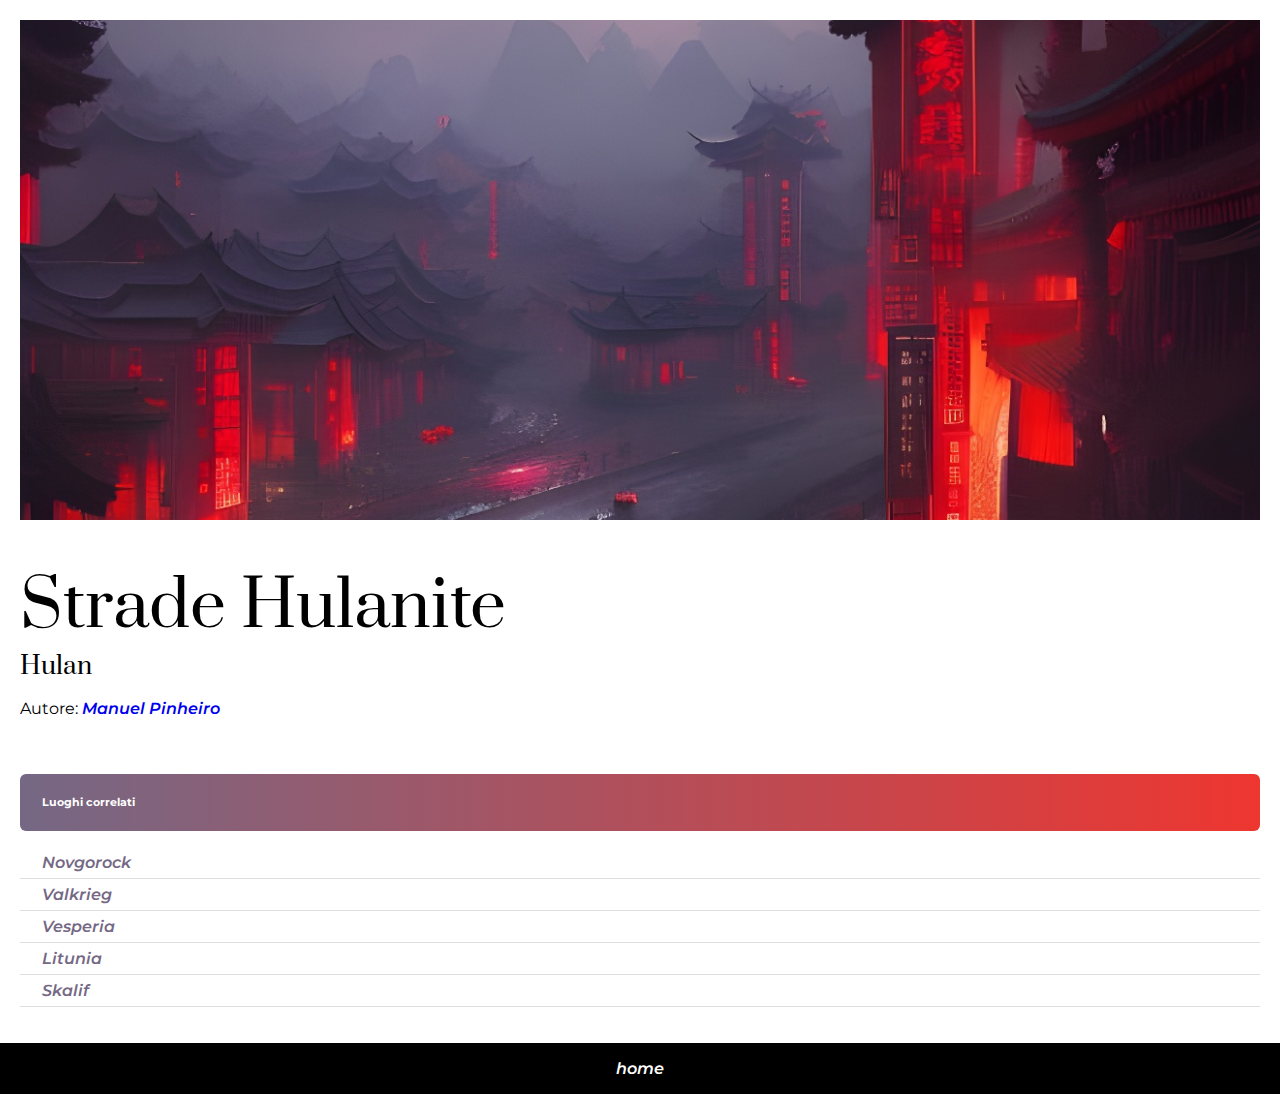
<file: hulan.html>
<!DOCTYPE html>
<html lang="it">

<head>
    <meta charset="UTF-8">
    <meta name="viewport" content="width=device-width, initial-scale=1.0">
    <title>Test sito a più pagine prove css</title>
    <link rel="stylesheet" href="style.css">
    <style>
        
        .image-container {
            height: 500px;
            background-image: url(img.html/hulan-img.jpg);
            background-size: cover;
            background-position: center;
            position: relative;

        }

        

        h6 {
            padding: 22px;
            margin-bottom: 0px;
            margin-top: 56px;
            color: white;
            border-radius: 6px;
            background: linear-gradient(to right, #756885, #ee3630)
        }

        
        li a {
            text-decoration: none;
            color: #756885;
        }

        li a:hover {
            color: #ee3630;
        }

        

footer a{ color: white;}
footer a:hover {color: #ee3630;}
   
    </style>




</head>

<body>
    <div class="main-section">
        <div class="image-container">
        </div>
        <h1>Strade Hulanite</h1>
        <h3>Hulan</h3>
        <p>Autore:<a href="pagina-autore.html"> Manuel Pinheiro</a></p>
        <h6>Luoghi correlati</h6>
        <ul>
            <li><a href="novgorock.html">Novgorock</a></li>
            <li><a href="valkrieg.html">Valkrieg</a></li>
            <li><a href="index.html">Vesperia</a></li>
            <li><a href="litunia.html">Litunia</a></li>
            <li><a href="skalif.html">Skalif</a></li>
        </ul>


    </div>
    <footer><a href="index.html">home</a></footer>

</body>

</html>
</file>
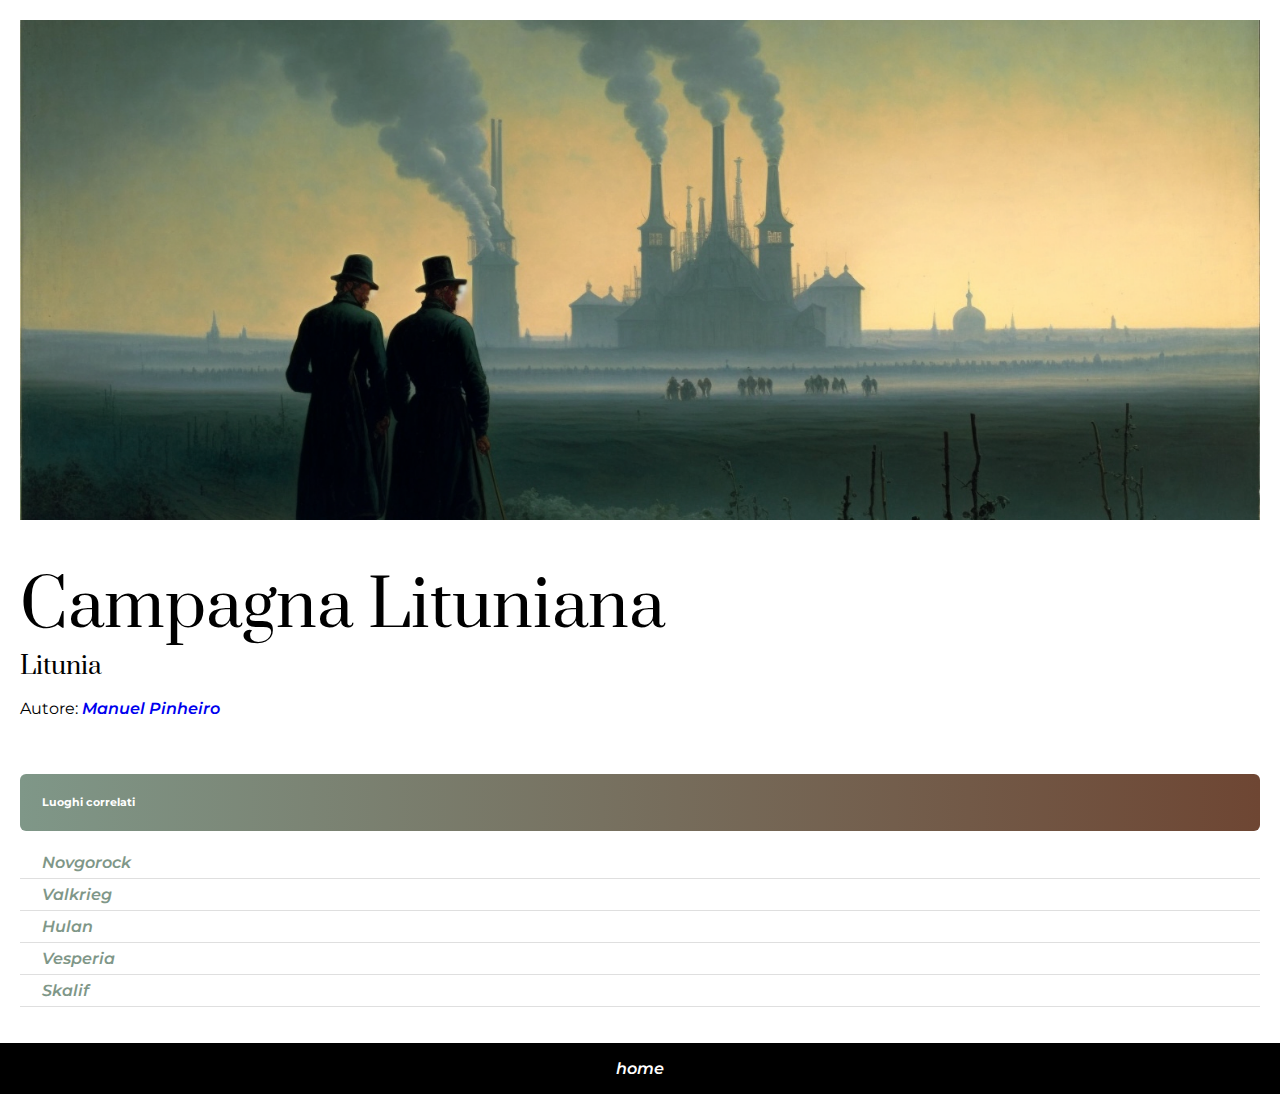
<file: litunia.html>
<!DOCTYPE html>
<html lang="it">

<head>
    <meta charset="UTF-8">
    <meta name="viewport" content="width=device-width, initial-scale=1.0">
    <title>Test sito a più pagine prove css</title>
    <link rel="stylesheet" href="style.css">
    
    <style>
       

        .image-container {
            height: 500px;
            background-image: url(img.html/litunia-img.png);
            background-size: cover;
            background-position: center;
            position: relative;

        }

       

        h6 {
            padding: 22px;
            margin-bottom: 0px;
            margin-top: 56px;
            color: white;
            border-radius: 6px;
            background: linear-gradient(to right, #7f9788, #6e4633)
        }

       

        li a {
            text-decoration: none;
            color: #7f9788;
        }

        li a:hover {
            color: #6e4633;
        }

       

footer a{ color: white;}
footer a:hover {color: #6e4633;}
   
    </style>




</head>

<body>
    <div class="main-section">
        <div class="image-container">
        </div>
        <h1>Campagna Lituniana</h1>
        <h3>Litunia</h3>
        <p>Autore:<a href="pagina-autore.html"> Manuel Pinheiro</a></p>
        <h6>Luoghi correlati</h6>
        <ul>
            <li><a href="novgorock.html">Novgorock</a></li>
            <li><a href="valkrieg.html">Valkrieg</a></li>
            <li><a href="hulan.html">Hulan</a></li>
            <li><a href="index.html">Vesperia</a></li>
            <li><a href="skalif.html">Skalif</a></li>
        </ul>


    </div>
    <footer><a href="index.html">home</a></footer>

</body>

</html>
</file>
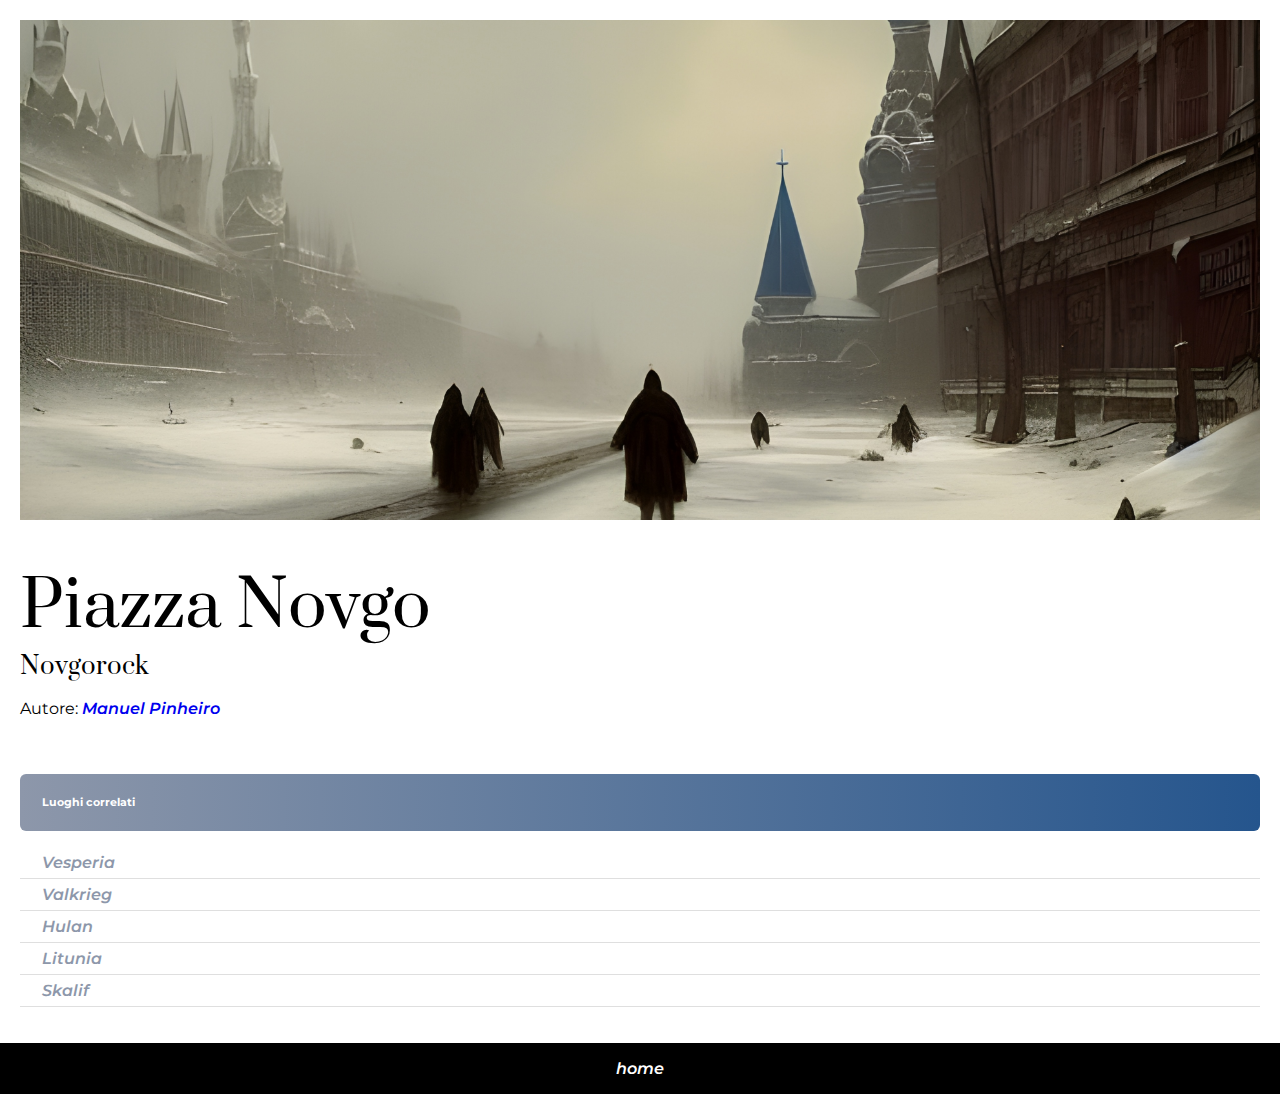
<file: novgorock.html>
<!DOCTYPE html>
<html lang="it">

<head>
    <meta charset="UTF-8">
    <meta name="viewport" content="width=device-width, initial-scale=1.0">
    <title>Test sito a più pagine prove css</title>
    <link rel="stylesheet" href="style.css">
    <style>
       
        .image-container {
            height: 500px;
            background-image: url(img.html/novgorock-img.jpg);
            background-size: cover;
            background-position: center;
            position: relative;

        }

       

        h6 {
            padding: 22px;
            margin-bottom: 0px;
            margin-top: 56px;
            color: white;
            border-radius: 6px;
            background: linear-gradient(to right, #8d97aa, #25558d)
        }

       

        li a {
            text-decoration: none;
            color: #8d97aa;
        }

        li a:hover {
            color: #25558d;
        }

        

footer a{ color: white;}
footer a:hover {color: #25558d;}
   
    </style>




</head>

<body>
    <div class="main-section">
        <div class="image-container">
        </div>
        <h1>Piazza Novgo</h1>
        <h3>Novgorock</h3>
        <p>Autore:<a href="pagina-autore.html"> Manuel Pinheiro</a></p>
        <h6>Luoghi correlati</h6>
        <ul>
            <li><a href="index.html">Vesperia</a></li>
            <li><a href="valkrieg.html">Valkrieg</a></li>
            <li><a href="hulan.html">Hulan</a></li>
            <li><a href="litunia.html">Litunia</a></li>
            <li><a href="skalif.html">Skalif</a></li>
        </ul>


    </div>
    <footer><a href="index.html">home</a></footer>

</body>

</html>
</file>
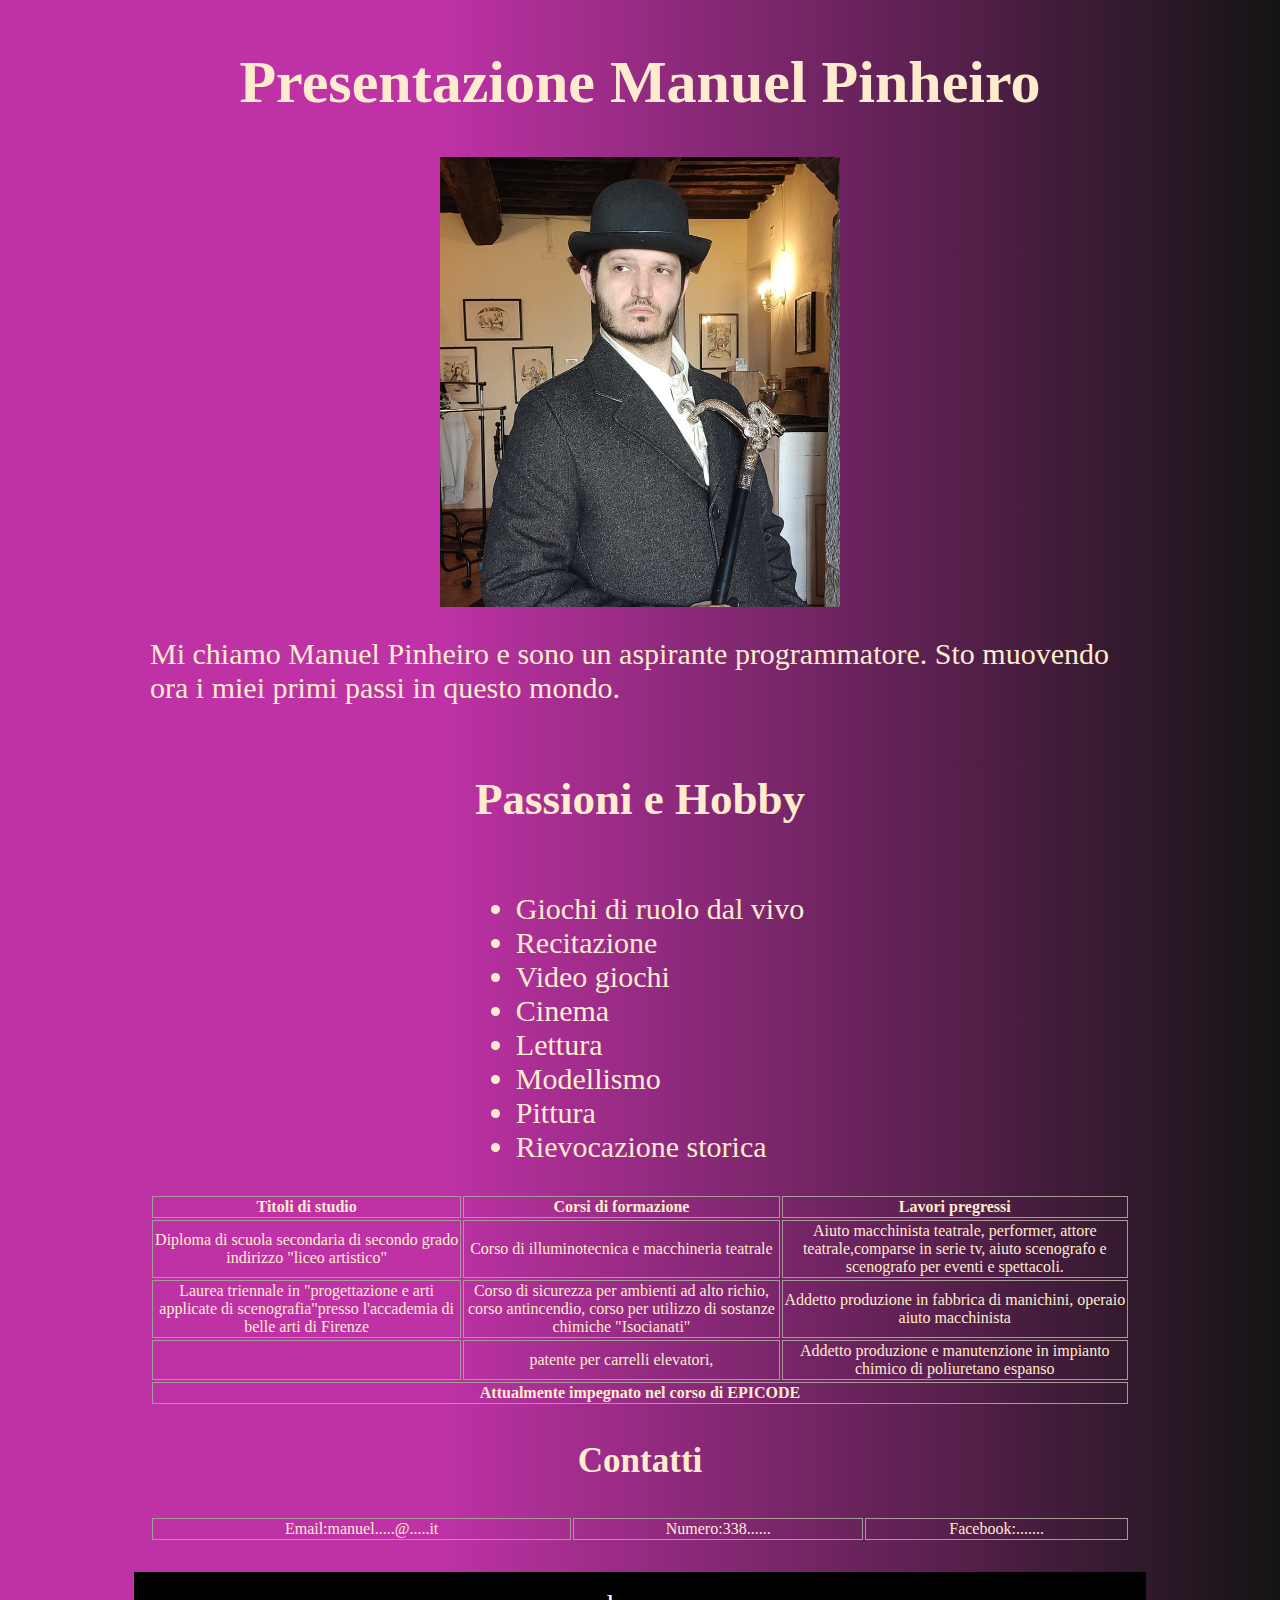
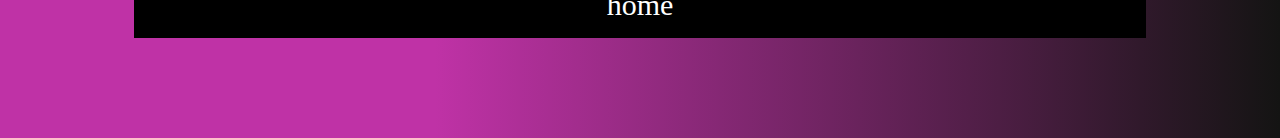
<file: pagina-autore.html>
<html lang="it">

<head>
    <meta charset="UTF-8">
    <meta name="viewport" content="width=device-width, initial-scale=1.0">
    <title>Test sito a più pagine prove css</title>
    
<style>
body {
    background: linear-gradient(90deg, rgba(191, 50, 166, 1) 34%, rgba(20, 20, 19, 1) 100%);
    margin-left: 150px;
   margin-right: 150px;
    margin-bottom: 100px;
   font-size: 30px;
    color: blanchedalmond;
    display: flex;
    flex-direction: column;
    align-items: center;
}



table td,
table th {
    border: solid 1px rgb(170, 153, 153);
    text-align: center;
}

a {
    color: blanchedalmond;
    text-decoration: none;
}

a:hover {
    color: brown;
}

.pic {
    width: 400px;
    height: 450px;
    background-image: url(img.html/Foto\ 1.jpg);
    background-size: cover;

}
h1{color: blanchedalmond;}
footer {
        background-color: black;
        color: #fff;
        padding: 16px;
        text-align: center;
    width: 100%;
    margin-top: 30px;
}

footer a{ color: white;}
footer a:hover {color: #d6af30;}



</style>



</head>

<body>

    <h1 >Presentazione Manuel Pinheiro</h1>
    <div class="pic"></div>

    <div>
        <p>Mi chiamo Manuel Pinheiro e sono un aspirante programmatore. Sto muovendo ora i miei primi passi in questo
            mondo.

        </p>

    </div>
    <h2>Passioni e Hobby</h2>
    <ul>
        <li>Giochi di ruolo dal vivo</li>
        <li>Recitazione</li>
        <li>Video giochi</li>
        <li>Cinema</li>
        <li>Lettura</li>
        <li>Modellismo</li>
        <li>Pittura</li>
        <li>Rievocazione storica</li>
    </ul>
    <!--prova -->
    <table>
        <thead>
            <tr>
                <th>Titoli di studio</th>
                <th>Corsi di formazione</th>
                <th>Lavori pregressi</th>
            </tr>
        </thead>

        <tbody>
            <tr>
                <td>Diploma di scuola secondaria di secondo grado indirizzo "liceo artistico"</td>
                <td>Corso di illuminotecnica e macchineria teatrale</td>
                <td>Aiuto macchinista teatrale, performer, attore teatrale,comparse in serie tv, aiuto scenografo e
                    scenografo per eventi e spettacoli. </td>
            </tr>
            <tr>
                <td>Laurea triennale in "progettazione e arti applicate di scenografia"presso l'accademia di belle arti
                    di Firenze</td>
                <td>Corso di sicurezza per ambienti ad alto richio, corso antincendio, corso per utilizzo di sostanze
                    chimiche "Isocianati"</td>
                <td>Addetto produzione in fabbrica di manichini, operaio aiuto macchinista </td>
            </tr>
            <tr>
                <td></td>
                <td>patente per carrelli elevatori, </td>
                <td>Addetto produzione e manutenzione in impianto chimico di poliuretano espanso</td>
            </tr>

        </tbody>

        <tfoot>
            <tr>
                <th colspan="4"> Attualmente impegnato nel corso di EPICODE </th>
            </tr>
        </tfoot>
    </table>
    <!--fsdjfkfsdhfjsdhf-->
    <Table style="width: 100%;">
        <thead>
            <h3>Contatti</h3>
        </thead>
        <tbody>
            <tr>
                <td>Email:manuel.....@.....it</td>
                <td>Numero:338......</td>
                <td><a href="https://www.youtube.com/watch?v=j0vW1CPdTHw">Facebook:.......</a></td>
            </tr>

        </tbody>
    </Table>
    <footer><a href="index.html">home</a></footer>

</body>

</html>
</file>
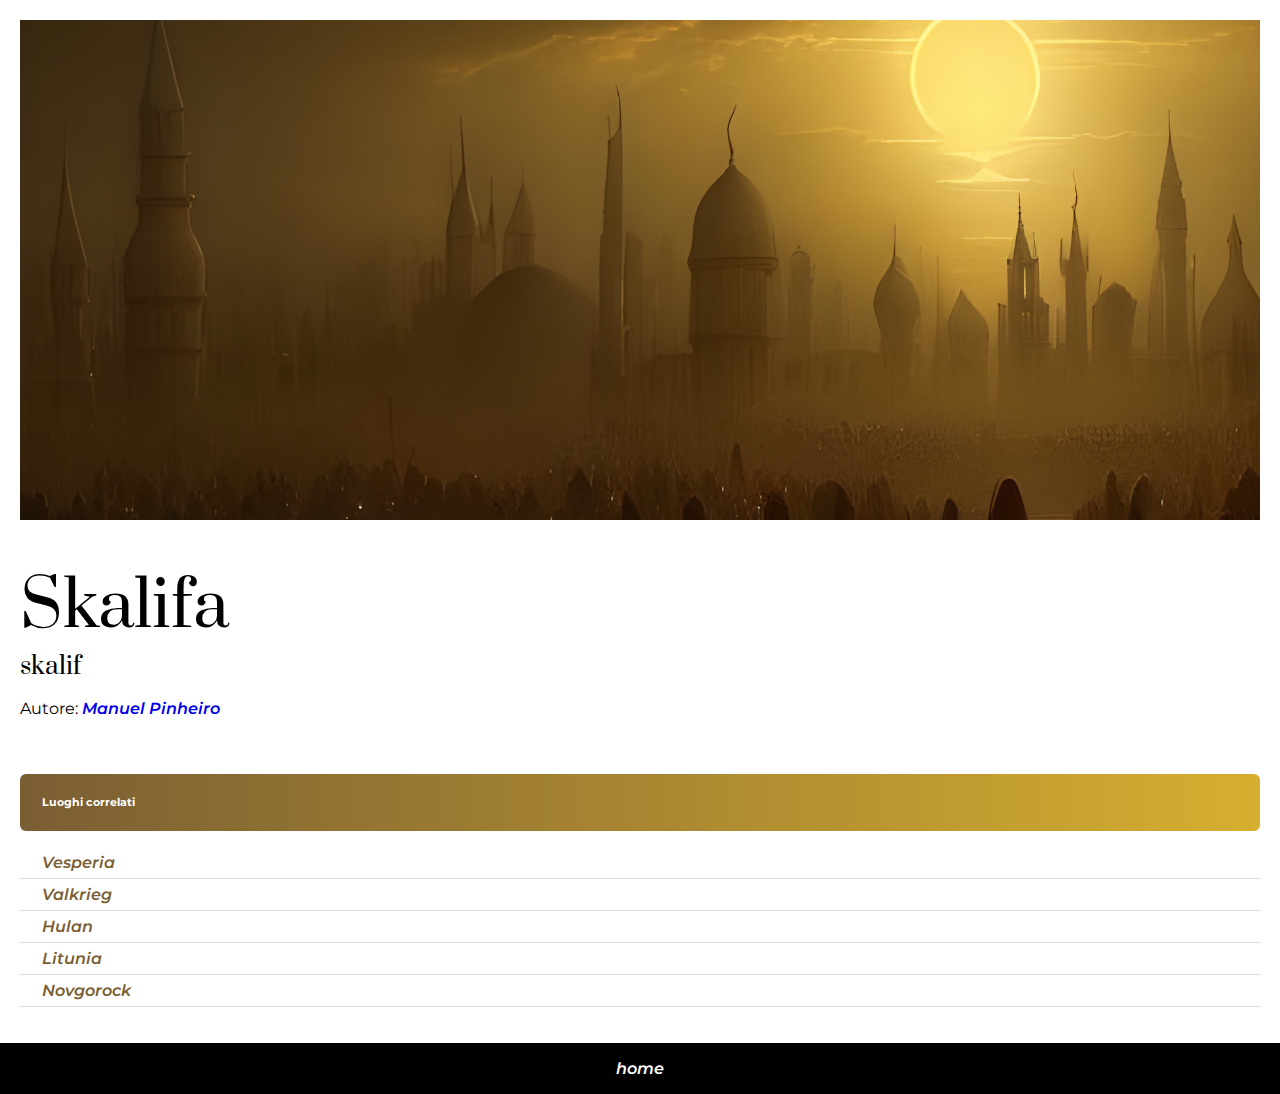
<file: skalif.html>
<!DOCTYPE html>
<html lang="it">

<head>
    <meta charset="UTF-8">
    <meta name="viewport" content="width=device-width, initial-scale=1.0">
    <title>Test sito a più pagine prove css</title>
    <link rel="stylesheet" href="style.css">
    <style>
        

        .image-container {
            height: 500px;
            background-image: url(img.html/skalif-img.jpg);
            background-size: cover;
            background-position: center;
            position: relative;

        }

       

        h6 {
            padding: 22px;
            margin-bottom: 0px;
            margin-top: 56px;
            color: white;
            border-radius: 6px;
            background: linear-gradient(to right, #7a5e33, #d6af30)
        }

        

        li a {
            text-decoration: none;
            color: #7a5e33;
        }

        li a:hover {
            color: #d6af30;
        }

       

footer a{ color: white;}
footer a:hover {color: #d6af30;}
   
    </style>




</head>

<body>
    <div class="main-section">
        <div class="image-container">
        </div>
        <h1>Skalifa</h1>
        <h3>skalif</h3>
        <p>Autore:<a href="pagina-autore.html"> Manuel Pinheiro</a></p>
        <h6>Luoghi correlati</h6>
        <ul>
            <li><a href="index.html">Vesperia</a></li>
            <li><a href="valkrieg.html">Valkrieg</a></li>
            <li><a href="hulan.html">Hulan</a></li>
            <li><a href="litunia.html">Litunia</a></li>
            <li><a href="novgorock.html">Novgorock</a></li>
        </ul>


    </div>
    <footer><a href="index.html">home</a></footer>

</body>

</html>
</file>
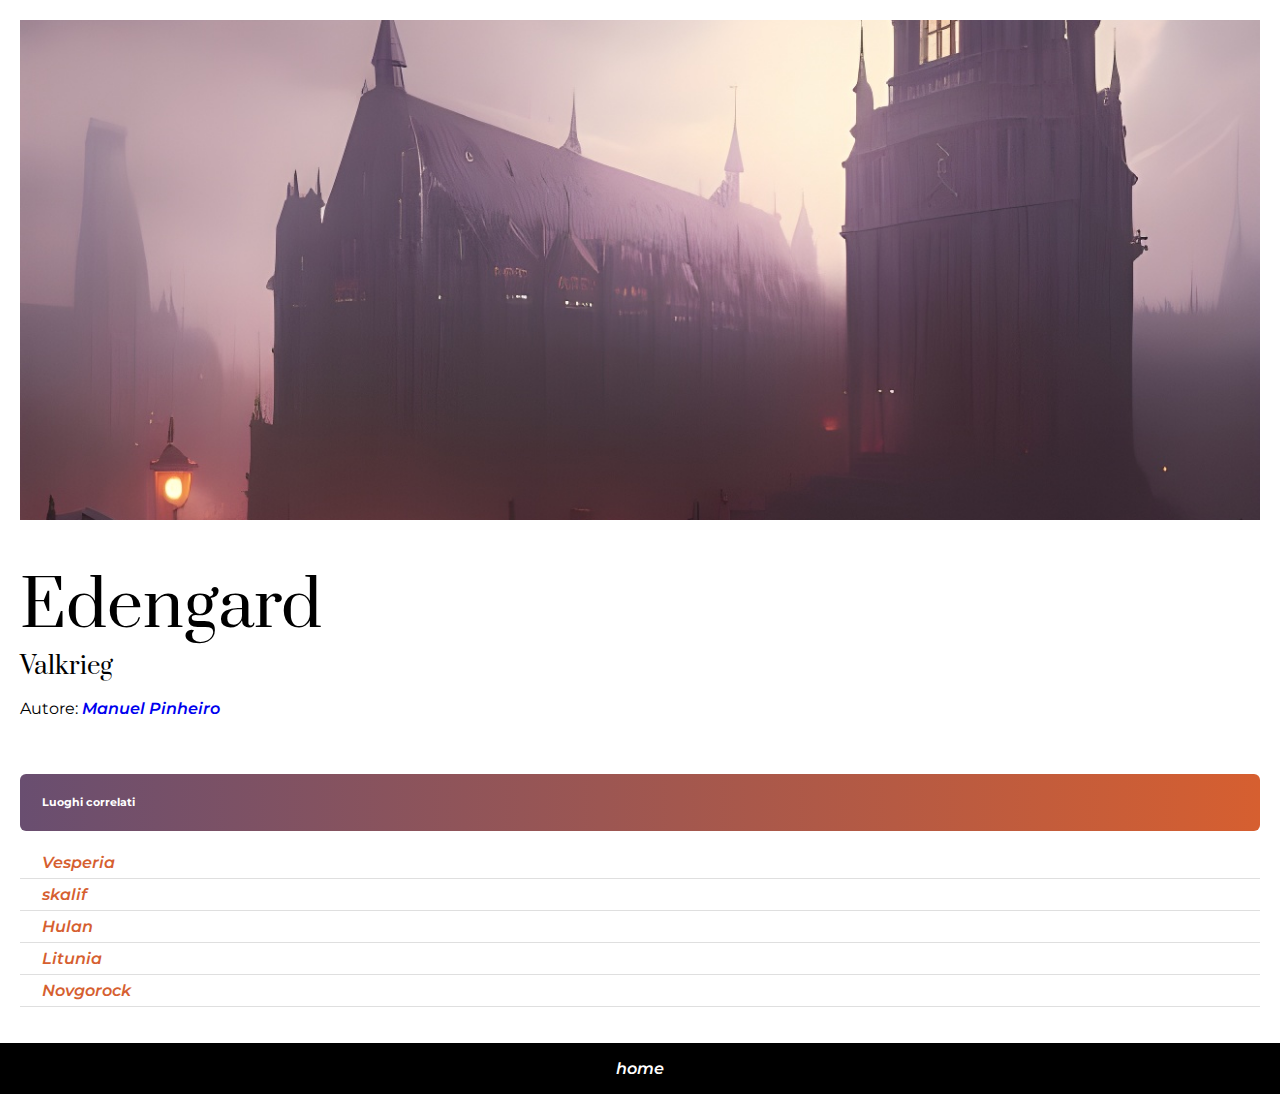
<file: valkrieg.html>
<!DOCTYPE html>
<html lang="it">

<head>
    <meta charset="UTF-8">
    <meta name="viewport" content="width=device-width, initial-scale=1.0">
    <title>Test sito a più pagine prove css</title>
    <link rel="stylesheet" href="style.css">
    <style>
        
        .image-container {
            height: 500px;
            background-image: url(img.html/Valkrieg-img.jpg);
            background-size: cover;
            background-position: center;
            position: relative;

        }

       
        h6 {
            padding: 22px;
            margin-bottom: 0px;
            margin-top: 56px;
            color: white;
            border-radius: 6px;
            background: linear-gradient(to right, #694e70, #d65f30)
        }

       

        li a {
            text-decoration: none;
            color: #d65f30;
        }

        li a:hover {
            color: #694e70;
        }

      

footer a{ color: white;}
footer a:hover {color: #694e70;}
   
    </style>




</head>

<body>
    <div class="main-section">
        <div class="image-container">
        </div>
        <h1>Edengard</h1>
        <h3>Valkrieg</h3>
        <p>Autore:<a href="pagina-autore.html"> Manuel Pinheiro</a></p>
        <h6>Luoghi correlati</h6>
        <ul>
            <li><a href="index.html">Vesperia</a></li>
            <li><a href="skalif.html">skalif</a></li>
            <li><a href="hulan.html">Hulan</a></li>
            <li><a href="litunia.html">Litunia</a></li>
            <li><a href="novgorock.html">Novgorock</a></li>
        </ul>


    </div>
    <footer><a href="index.html">home</a></footer>

</body>

</html>
</file>
<file: style.css>
@import url('https://fonts.googleapis.com/css2?family=Prata&display=swap');
@import url('https://fonts.googleapis.com/css2?family=Montserrat:ital,wght@0,100..900;1,100..900&family=Prata&display=swap');

body {
    margin: 0;
    font-family: 'Montserrat', sans-serif;
    ;
}

.main-section {
    padding: 20px;
}

h1 {
    font-family: "Prata", serif;
    font-size: 64px;
    font-weight: 400;
    margin-bottom: 0;
}

h3 {
    font-family: "Prata", serif;
    font-size: 24px;
    font-weight: 400;
    margin-top: 0;
    margin-bottom: 0;
}

a {text-decoration: none;
    font-weight: 600;
    font-style: italic;
}

ul {
    list-style: none;
    padding: 0;

}

li {
    padding-top: 6px;
    padding-bottom: 6px;
    padding-left: 22px;
    border-bottom: 1px solid #dfdfdf;
    ;

}
footer {
    background-color: black;
    color: #fff;
    padding: 16px;
    text-align: center;}
</file>
